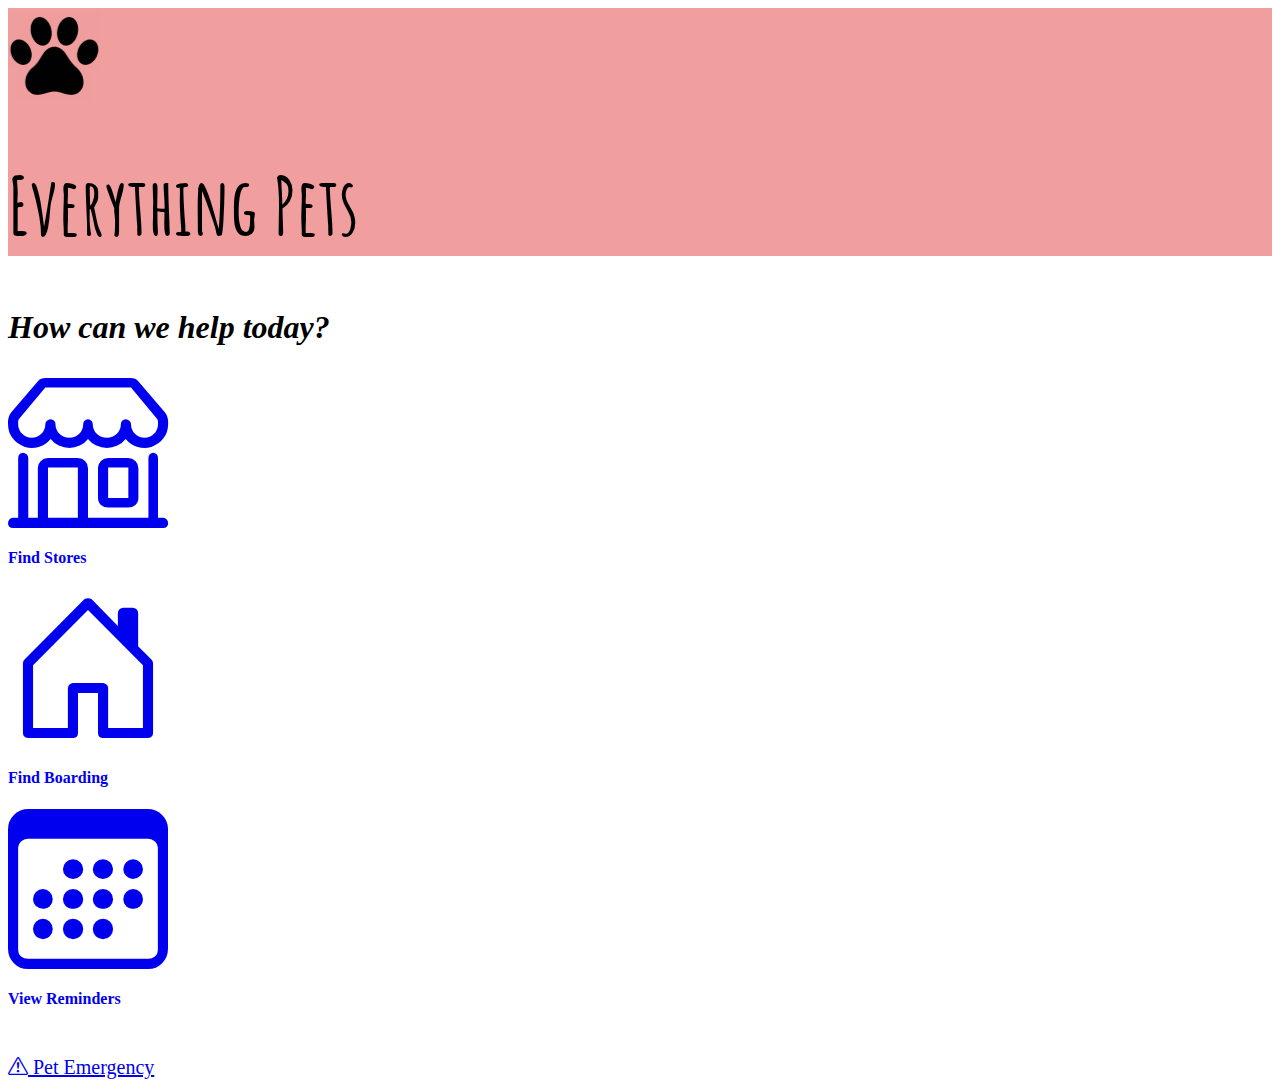
<file: index.html>
<html lang="en">
  <head>
    <meta charset="UTF-8" />
    <meta http-equiv="X-UA-Compatible" content="IE=edge" />
    <meta name="viewport" content="width=device-width, initial-scale=1.0" />
    <!-- Page title -->
    <title>Home | Everything Pets</title>
    <link rel="icon" type="image/x-icon" href="./extras/favicon.ico" />

    <!-- Bootstrap CSS -->
    <link
      href="https://cdn.jsdelivr.net/npm/bootstrap@5.2.2/dist/css/bootstrap.min.css"
      rel="stylesheet"
      integrity="sha384-Zenh87qX5JnK2Jl0vWa8Ck2rdkQ2Bzep5IDxbcnCeuOxjzrPF/et3URy9Bv1WTRi"
      crossorigin="anonymous"
    />
    <!-- Bootstrap Icons -->
    <link
      rel="stylesheet"
      href="https://cdn.jsdelivr.net/npm/bootstrap-icons@1.9.1/font/bootstrap-icons.css"
    />
    <!-- Custom CSS -->
    <link rel="stylesheet" href="./css/styles.css" />
  </head>

  <body style="overflow-x: hidden;">
    <!-- Brand banner -->
    <div class="row py-5 align-items-center" id="brand-banner">
      <div class="col-lg-1 offset-lg-4">
        <img
          src="./images/project icon 1.png"
          alt=""
          class="img-fluid mx-auto"
        />
      </div>
      <div class="col-lg-3">
        <h1
          class="text-center"
          style="font-size: 5rem; font-weight: bold; white-space: nowrap;"
        >
          Everything Pets
        </h1>
      </div>
    </div>

    <div class="row my-4 pt-5">
      <h1 class="text-center mb-5"><i>How can we help today?</i></h1>
      <div class="col-lg-2 offset-lg-3">
        <div class="row justify-content-center align-items-center">
          <!-- <img src="./images/store.png" alt="" class="px-5" /> -->
          <a
            href="./stores.html"
            class="text-black text-center"
            style="text-decoration: none;"
          >
            <i class="bi bi-shop text-center" style="font-size: 10rem;"></i>
            <h4 class="text-center mt-3">Find Stores</h4>
          </a>
        </div>
      </div>
      <div class="col-lg-2">
        <div class="row justify-content-center align-items-center">
          <!-- <img src="./images/boarding.png" alt="" class="px-5" /> -->
          <a
            href="./boarding.html"
            class="text-black text-center"
            style="text-decoration: none;"
          >
            <i class="bi bi-house-door" style="font-size: 10rem;"></i>
            <h4 class="text-center mt-3">Find Boarding</h4>
          </a>
        </div>
      </div>
      <div class="col-lg-2">
        <div class="row justify-content-center align-items-center">
          <!-- <img src="./images/reminders.png" alt="" class="px-5" /> -->
          <a
            href="./reminders.html"
            class="text-black text-center"
            style="text-decoration: none;"
          >
            <i
              class="bi bi-calendar3 text-center"
              style="font-size: 10rem;"
            ></i>
            <h4 class="text-center mt-3">View Reminders</h4>
          </a>
        </div>
      </div>
    </div>

    <div class="row" style="margin-top: 3rem;">
      <div class="col-lg-2 offset-lg-5">
        <a
          href="./emergency.html"
          class="btn btn-large btn-danger w-100 py-2"
          style="font-size: 1.25rem;"
        >
          <i class="bi bi-exclamation-triangle me-2"></i>
          Pet Emergency
        </a>
      </div>
    </div>
    <!-- Bootstrap JS bundle -->
    <script
      src="https://cdn.jsdelivr.net/npm/bootstrap@5.2.2/dist/js/bootstrap.bundle.min.js"
      integrity="sha384-OERcA2EqjJCMA+/3y+gxIOqMEjwtxJY7qPCqsdltbNJuaOe923+mo//f6V8Qbsw3"
      crossorigin="anonymous"
    ></script>
  </body>
</html>
</file>
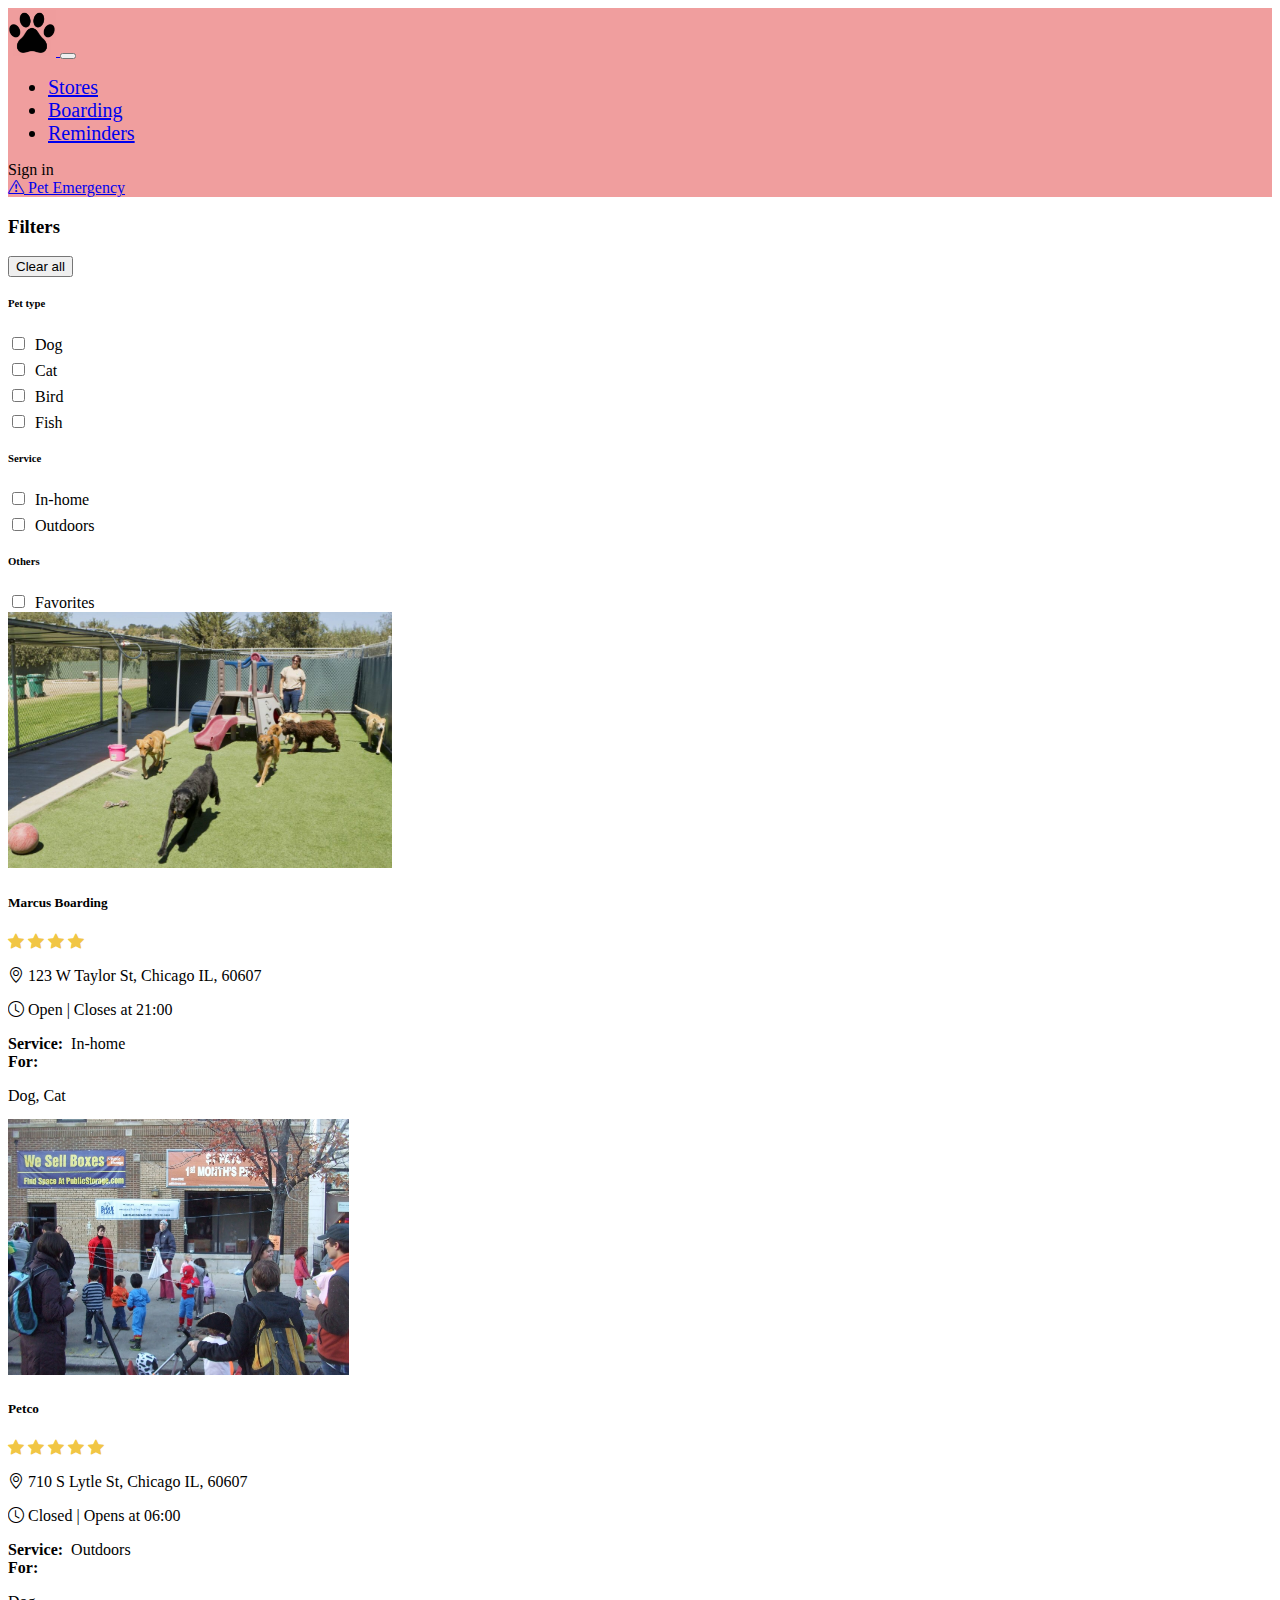
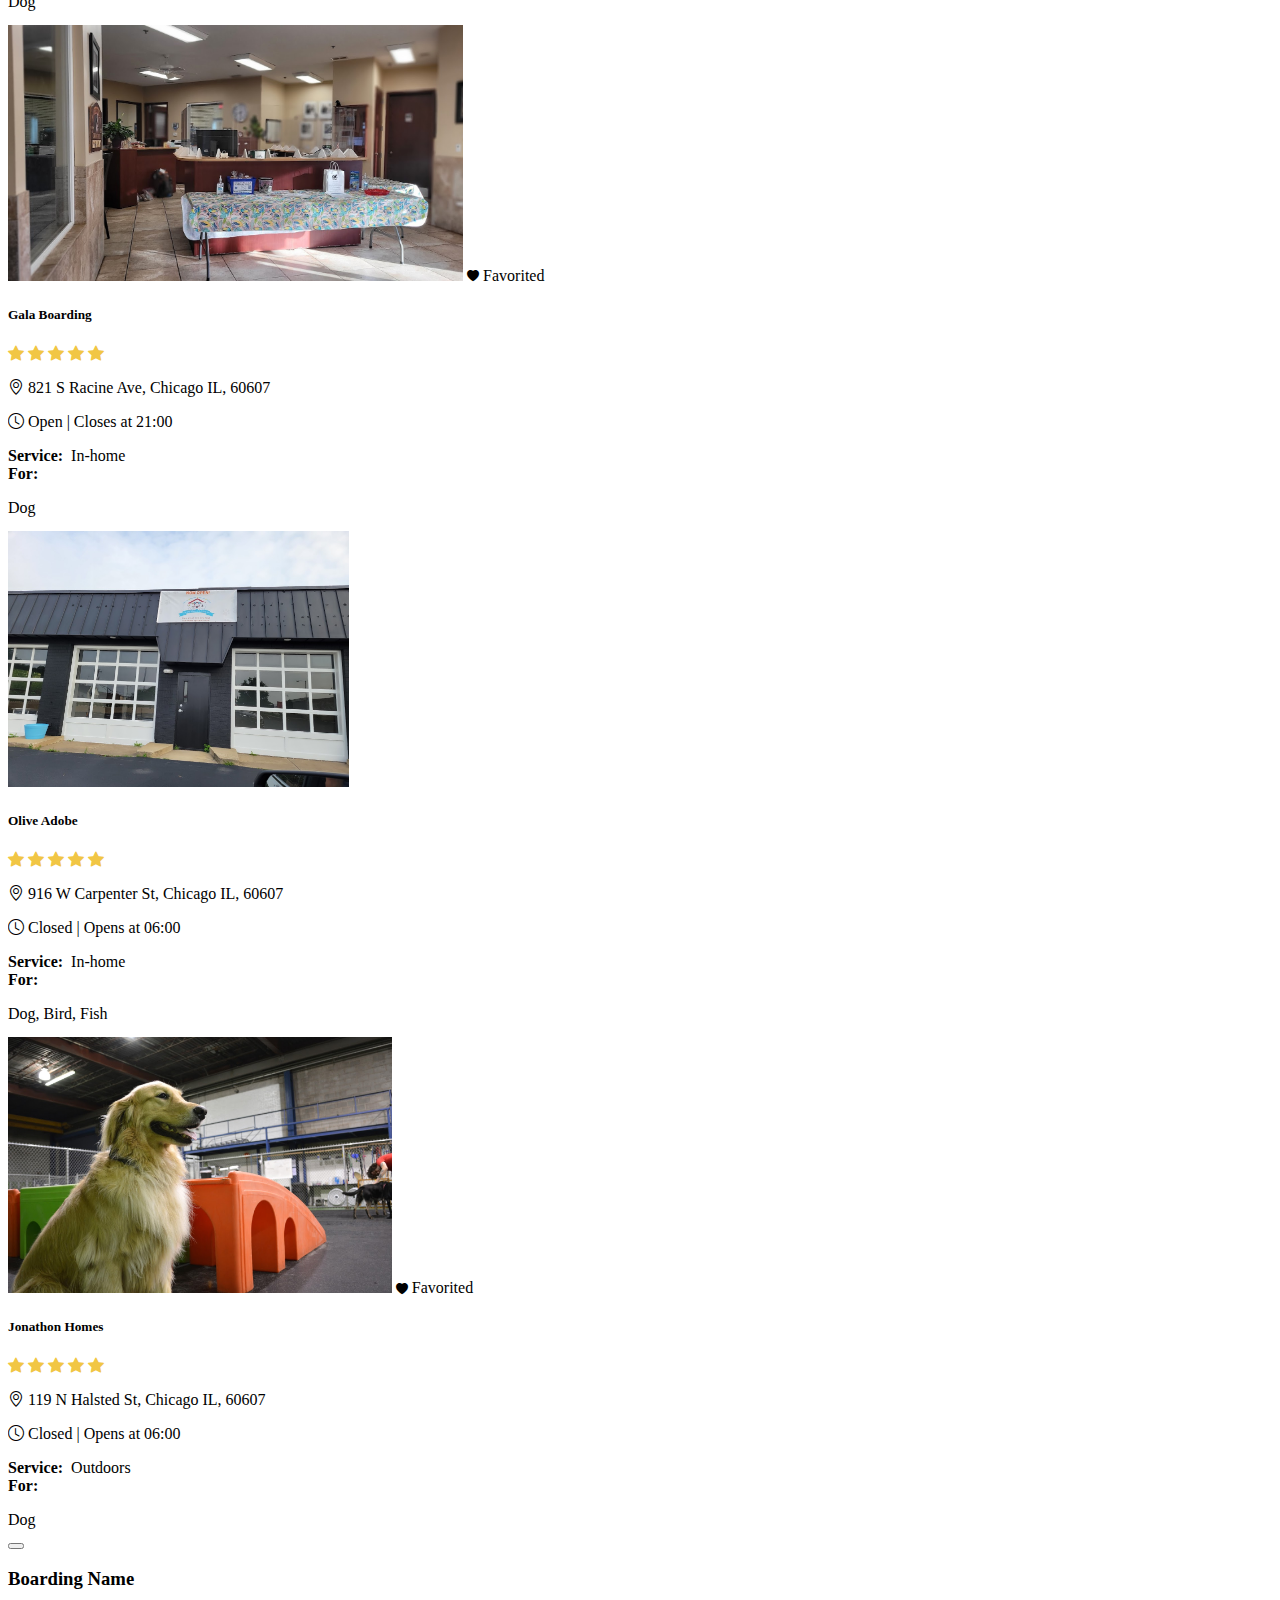
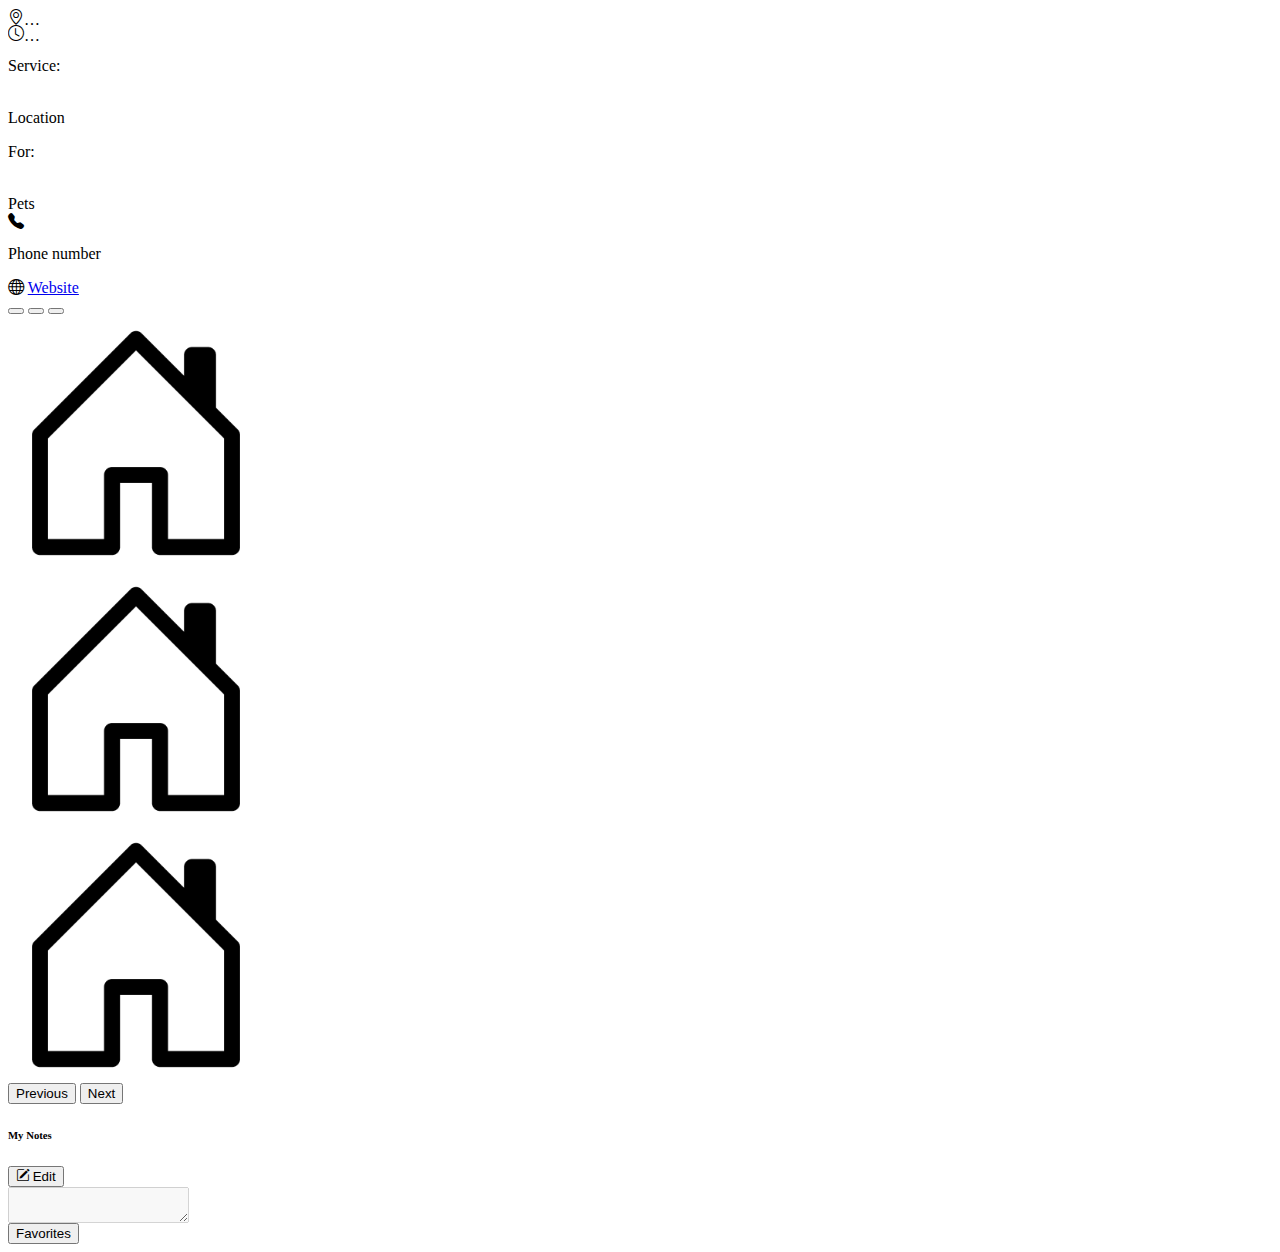
<file: boarding.html>
<html lang="en">
  <head>
    <meta charset="UTF-8" />
    <meta http-equiv="X-UA-Compatible" content="IE=edge" />
    <meta name="viewport" content="width=device-width, initial-scale=1.0" />
    <!-- Page title -->
    <title>Boarding | Everything Pets</title>
    <link rel="icon" type="image/x-icon" href="./extras/favicon.ico" />

    <!-- Bootstrap CSS -->
    <link
      href="https://cdn.jsdelivr.net/npm/bootstrap@5.2.2/dist/css/bootstrap.min.css"
      rel="stylesheet"
      integrity="sha384-Zenh87qX5JnK2Jl0vWa8Ck2rdkQ2Bzep5IDxbcnCeuOxjzrPF/et3URy9Bv1WTRi"
      crossorigin="anonymous"
    />
    <!-- Bootstrap Icons -->
    <link
      rel="stylesheet"
      href="https://cdn.jsdelivr.net/npm/bootstrap-icons@1.9.1/font/bootstrap-icons.css"
    />
    <!-- Custom CSS -->
    <link rel="stylesheet" href="./css/styles.css" />
  </head>

  <!-- Javascript -->
  <script src="https://ajax.googleapis.com/ajax/libs/jquery/3.1.1/jquery.min.js"></script>
  <script src="./js/boarding.js"></script>

  <body class="bg-light" style="overflow-x: hidden;">
    <!-- Navbar -->
    <nav class="navbar navbar-expand-lg" style="background-color: #f09e9e;">
      <div class="container-fluid">
        <a class="navbar-brand" href="./index.html">
          <img
            src="./images/project icon 1.png"
            style="height: 3rem;"
            class="ms-3"
            alt=""
          />
        </a>
        <button
          class="navbar-toggler"
          type="button"
          data-bs-toggle="collapse"
          data-bs-target="#navbarSupportedContent"
          aria-controls="navbarSupportedContent"
          aria-expanded="false"
          aria-label="Toggle navigation"
        >
          <span class="navbar-toggler-icon"></span>
        </button>
        <div class="collapse navbar-collapse" id="navbarSupportedContent">
          <ul class="navbar-nav mx-auto mb-2 mb-lg-0">
            <li class="nav-item px-2">
              <a class="nav-link" aria-current="page" href="./stores.html">
                Stores
              </a>
            </li>
            <li class="nav-item px-2">
              <a class="nav-link active text-white" href="#">Boarding</a>
            </li>
            <li class="nav-item px-2">
              <a class="nav-link" href="./reminders.html">Reminders</a>
            </li>
          </ul>
          <div
            id="sign-in"
            class="btn btn-light me-4"
            data-mdb-ripple-color="dark"
            onclick="signInOut()"
          >
            Sign in
          </div>
          <div class="d-flex mb-2 mb-lg-0">
            <a href="./emergency.html" class="btn btn-danger me-3">
              <i class="bi bi-exclamation-triangle me-2"></i>
              Pet Emergency
            </a>
          </div>
        </div>
      </div>
    </nav>

    <!-- Boarding Page code here -->
    <div class="d-flex">
      <div class="col-md-2 px-4 py-5 bg-white" id="boarding-filter-panel">
        <div class="d-flex justify-content-between align-items-center">
          <h3 class="m-0">Filters</h3>
          <input
            type="button"
            role="button"
            value="Clear all"
            id="filter-clear"
            onClick="onClearAllClick();"
            class="d-none btn btn-danger btn-sm"
          />
        </div>
        <div id="filter-data"></div>
      </div>
      <div class="col-md-10 right-pane p-4">
        <div id="boardings-list" class="row"></div>
        <div
          class="modal fade"
          id="boardingDetailModal"
          tabindex="-1"
          aria-labelledby="modalTitle"
          aria-hidden="true"
        >
          <div class="modal-dialog modal-lg modal-dialog-centered">
            <div class="modal-content">
              <div class="modal-header">
                <button
                  type="button"
                  class="btn-close"
                  data-bs-dismiss="modal"
                  aria-label="Close"
                ></button>
              </div>
              <div class="modal-body row d-flex">
                <div class="col-lg-6">
                  <h3
                    class="modal-title me-2 mb-3"
                    id="boardingName"
                    style="display: inline-block;"
                  >
                    Boarding Name
                  </h3>
                  <div
                    class="py-2"
                    id="boardingStars"
                    style="display: inline-block;"
                  ></div>
                  <div class="boarding-address mb-2 d-flex align-items-center">
                    <i class="bi bi-geo-alt me-2"></i>
                    <p id="boardingAddress">Boarding Address</p>
                  </div>
                  <div
                    class="d-flex boarding-status mb-2 align-items-baseline mb-3"
                  >
                    <div class="d-flex align-items-center">
                      <i class="bi bi-clock me-2"></i>
                      <p id="boardingStatus">Status</p>
                      &nbsp | &nbsp
                    </div>
                    <div>
                      <p>09:00 - 21:00 (Weekdays)</p>
                      <p>09:00 - 17:00 (Weekends)</p>
                    </div>
                  </div>
                  <div class="boarding-location d-flex mb-2">
                    <p class="fw-bold">Service:</p>
                    &nbsp;
                    <p id="boardingLocationOfService">Location</p>
                  </div>
                  <div class="boarding-for d-flex mb-4">
                    <p class="fw-bold">For:</p>
                    &nbsp;
                    <p id="boardingPets">Pets</p>
                  </div>
                  <div class="d-flex justify-content-between mb-2">
                    <div class="boarding-phone mb-2 d-flex align-items-center">
                      <i class="bi bi-telephone-fill me-2"></i>
                      <p id="boardingPhone">Phone number</p>
                    </div>
                    <p class="boarding-website">
                      <i class="bi bi-globe me-2"></i>
                      <a id="boardingSite" href="www.example.com">Website</a>
                    </p>
                  </div>
                </div>
                <div class="col-lg-6">
                  <div
                    id="carouselExampleIndicators"
                    class="carousel slide mb-3"
                    data-bs-ride="carousel"
                  >
                    <div class="carousel-indicators">
                      <button
                        type="button"
                        data-bs-target="#carouselExampleIndicators"
                        data-bs-slide-to="0"
                        class="active"
                        aria-current="true"
                        aria-label="Slide 1"
                      ></button>
                      <button
                        type="button"
                        data-bs-target="#carouselExampleIndicators"
                        data-bs-slide-to="1"
                        aria-label="Slide 2"
                      ></button>
                      <button
                        type="button"
                        data-bs-target="#carouselExampleIndicators"
                        data-bs-slide-to="2"
                        aria-label="Slide 3"
                      ></button>
                    </div>
                    <div class="carousel-inner">
                      <div class="carousel-item active">
                        <img
                          src="./images/boarding.png"
                          class="d-block w-100"
                          alt="image1"
                          id="carouselImg1"
                          style="height: 16rem;"
                        />
                      </div>
                      <div class="carousel-item">
                        <img
                          src="./images/boarding.png"
                          class="d-block w-100"
                          alt="image2"
                          id="carouselImg2"
                          style="height: 16rem;"
                        />
                      </div>
                      <div class="carousel-item">
                        <img
                          src="./images/boarding.png"
                          class="d-block w-100"
                          alt="image3"
                          id="carouselImg3"
                          style="height: 16rem;"
                        />
                      </div>
                    </div>
                    <button
                      class="carousel-control-prev"
                      type="button"
                      data-bs-target="#carouselExampleIndicators"
                      data-bs-slide="prev"
                    >
                      <span
                        class="carousel-control-prev-icon"
                        aria-hidden="true"
                      ></span>
                      <span class="visually-hidden">Previous</span>
                    </button>
                    <button
                      class="carousel-control-next"
                      type="button"
                      data-bs-target="#carouselExampleIndicators"
                      data-bs-slide="next"
                    >
                      <span
                        class="carousel-control-next-icon"
                        aria-hidden="true"
                      ></span>
                      <span class="visually-hidden">Next</span>
                    </button>
                  </div>
                  <div class="form-outline">
                    <div class="row mb-2">
                      <div class="col-lg-3 py-1">
                        <label class="form-label" for="textAreaExample">
                          <h6 class="mb-0">My Notes</h6>
                        </label>
                      </div>
                      <div class="col-lg-3 offset-lg-6">
                        <button
                          id="edit-notes-button"
                          class="btn btn-sm btn-primary w-100"
                          onclick="editNote()"
                        >
                          <i class="bi bi-pencil-square me-2"></i>
                          Edit
                        </button>
                        <button
                          id="save-notes-button"
                          class="btn btn-sm btn-success w-100"
                          onclick="saveNote()"
                          style="display: none;"
                        >
                          <i class="bi bi-save me-2"></i>
                          Save
                        </button>
                      </div>
                    </div>
                    <textarea
                      class="form-control"
                      id="my-notes"
                      rows="2"
                      disabled
                    ></textarea>
                  </div>
                </div>
              </div>
              <div class="modal-footer">
                <button
                  type="button"
                  class="btn border border-1 rounded favorite-button"
                  onclick="onFavoriteClick(this.id)"
                >
                  Favorites
                </button>
              </div>
            </div>
          </div>
        </div>
      </div>
    </div>

    <!-- Button to return to the top of page -->
    <div class="fixed-bottom d-flex justify-content-end m-2">
      <button
        type="button"
        class="btn btn-primary rounded-circle"
        style="
          width: 3rem;
          height: 3rem;
          background-color: #f09e9e;
          border: none;
        "
        hidden="true"
        id="return-to-top"
        onclick="topFunction()"
      >
        <i class="bi bi-chevron-double-up"></i>
      </button>
    </div>

    <!-- Bootstrap JS bundle -->
    <script
      src="https://cdn.jsdelivr.net/npm/bootstrap@5.2.2/dist/js/bootstrap.bundle.min.js"
      integrity="sha384-OERcA2EqjJCMA+/3y+gxIOqMEjwtxJY7qPCqsdltbNJuaOe923+mo//f6V8Qbsw3"
      crossorigin="anonymous"
    ></script>
  </body>
</html>
</file>
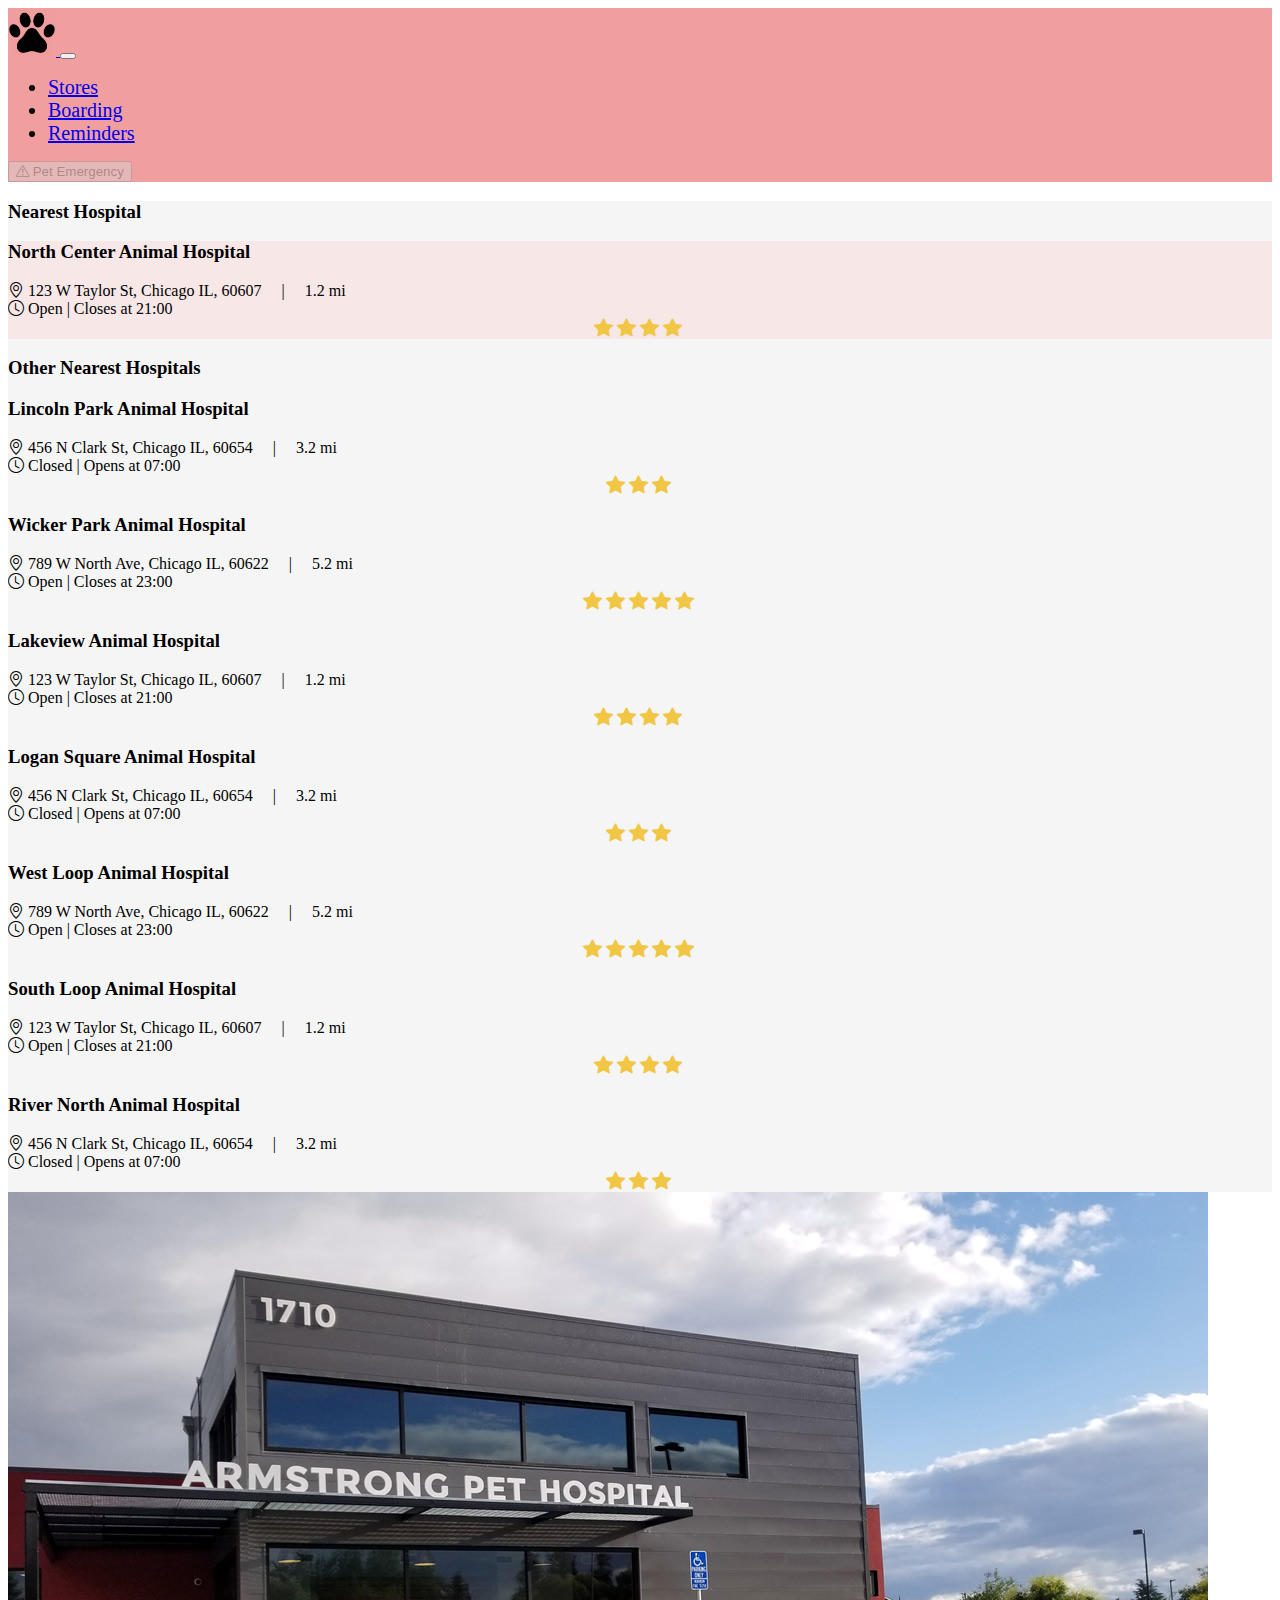
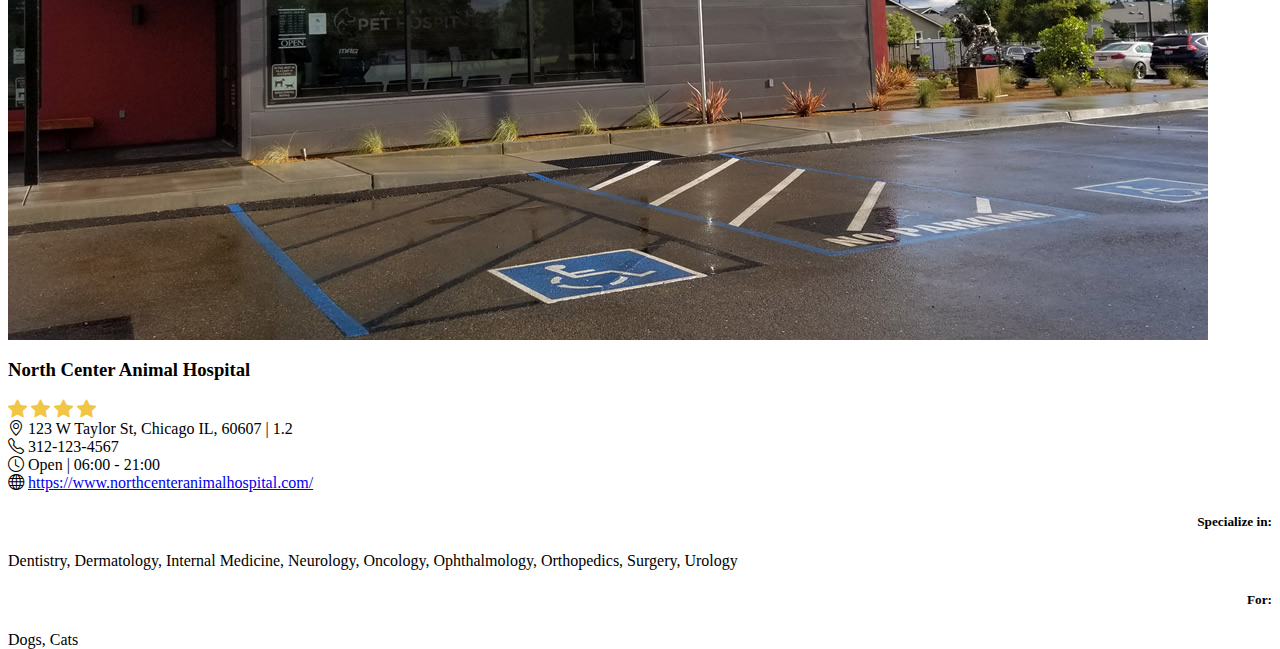
<file: emergency.html>
<html lang="en">
  <head>
    <meta charset="UTF-8" />
    <meta http-equiv="X-UA-Compatible" content="IE=edge" />
    <meta name="viewport" content="width=device-width, initial-scale=1.0" />
    <!-- Page title -->
    <title>Pet Emergency | Everything Pets</title>
    <link rel="icon" type="image/x-icon" href="./extras/favicon.ico" />

    <!-- Bootstrap CSS -->
    <link
      href="https://cdn.jsdelivr.net/npm/bootstrap@5.2.2/dist/css/bootstrap.min.css"
      rel="stylesheet"
      integrity="sha384-Zenh87qX5JnK2Jl0vWa8Ck2rdkQ2Bzep5IDxbcnCeuOxjzrPF/et3URy9Bv1WTRi"
      crossorigin="anonymous"
    />
    <!-- Bootstrap Icons -->
    <link
      rel="stylesheet"
      href="https://cdn.jsdelivr.net/npm/bootstrap-icons@1.9.1/font/bootstrap-icons.css"
    />
    <!-- Custom CSS -->
    <link rel="stylesheet" href="/css/styles.css" />

    <script src="https://ajax.googleapis.com/ajax/libs/jquery/3.1.1/jquery.min.js"></script>
    <script src="./js/stores.js"></script>
  </head>

  <body style="overflow-x: hidden; overflow-y: hidden;">
    <!-- Navbar -->
    <nav class="navbar navbar-expand-lg" style="background-color: #f09e9e;">
      <div class="container-fluid">
        <a class="navbar-brand" href="./index.html">
          <img
            src="./images/project icon 1.png"
            style="height: 3rem;"
            class="ms-3"
            alt=""
          />
        </a>
        <button
          class="navbar-toggler"
          type="button"
          data-bs-toggle="collapse"
          data-bs-target="#navbarSupportedContent"
          aria-controls="navbarSupportedContent"
          aria-expanded="false"
          aria-label="Toggle navigation"
        >
          <span class="navbar-toggler-icon"></span>
        </button>
        <div class="collapse navbar-collapse" id="navbarSupportedContent">
          <ul class="navbar-nav mx-auto mb-2 mb-lg-0">
            <li class="nav-item px-2">
              <a class="nav-link" aria-current="page" href="./stores.html">
                Stores
              </a>
            </li>
            <li class="nav-item px-2">
              <a class="nav-link" href="./boarding.html">
                Boarding
              </a>
            </li>
            <li class="nav-item px-2">
              <a class="nav-link" href="./reminders.html">
                Reminders
              </a>
            </li>
          </ul>
          <div class="d-flex mb-2 mb-lg-0">
            <button href="#" class="btn btn-light text-danger me-3" disabled>
              <i class="bi bi-exclamation-triangle me-2"></i>
              Pet Emergency
            </button>
          </div>
        </div>
      </div>
    </nav>

    <!-- Main -->
    <main>
      <div class="d-flex" style="height: 92%;">
        <!-- Left -->
        <div
          class="col-md-6 left-pane p-4 overflow-auto"
          style="background-color: #f5f5f5;"
        >
          <div class="" id="hosp-list"></div>
        </div>
        <div
          class="col-md-6 right-pane p-5 overflow-auto flex-grow-1"
          style="background-color: white;"
        >
          <div class="w-50 mb-4" id="hosp-img"></div>
          <h3 class="mb-3" id="hosp-name"></h3>
          <div class="mb-3" id="hosp-rating"></div>
          <div class="hosp-address mb-3">
            <i class="bi bi-geo-alt me-2"></i>
            <span id="hosp-address"></span>
            |
            <span id="hosp-distance"></span>
          </div>
          <div class="hosp-phone mb-3">
            <i class="bi bi-telephone me-2"></i>
            <span id="hosp-phone"></span>
          </div>
          <div class="hosp-status mb-3">
            <i class="bi bi-clock me-2"></i>
            <span id="hosp-status"></span>
            |
            <span id="hosp-open"></span>
            -
            <span id="hosp-close"></span>
          </div>
          <div class="hosp-website mb-3">
            <i class="bi bi-globe me-2"></i>
            <a href="#" id="hosp-website" target="_blank">Website</a>
          </div>
          <div class="container">
            <div class="row">
              <div
                class="col-md-2 p-0 no-float"
                style="justify-content: right;"
              >
                <h5 class="" style="text-align: right;">Specialize in:</h5>
              </div>
              <div class="col-md">
                <span id="hosp-speciality"></span>
              </div>
            </div>
          </div>
          <div class="container">
            <div class="row">
              <div
                class="col-md-2 p-0 no-float"
                style="justify-content: right;"
              >
                <h5 class="" style="text-align: right;">For:</h5>
              </div>
              <div class="col-md">
                <span id="hosp-petTypes"></span>
              </div>
            </div>
          </div>
        </div>
      </div>
    </main>

    <!-- Emergency Page code here -->
    <script src="./js/emergency.js"></script>
    <!-- Bootstrap JS bundle -->
    <script
      src="https://cdn.jsdelivr.net/npm/bootstrap@5.2.2/dist/js/bootstrap.bundle.min.js"
      integrity="sha384-OERcA2EqjJCMA+/3y+gxIOqMEjwtxJY7qPCqsdltbNJuaOe923+mo//f6V8Qbsw3"
      crossorigin="anonymous"
    ></script>
  </body>
</html>
</file>
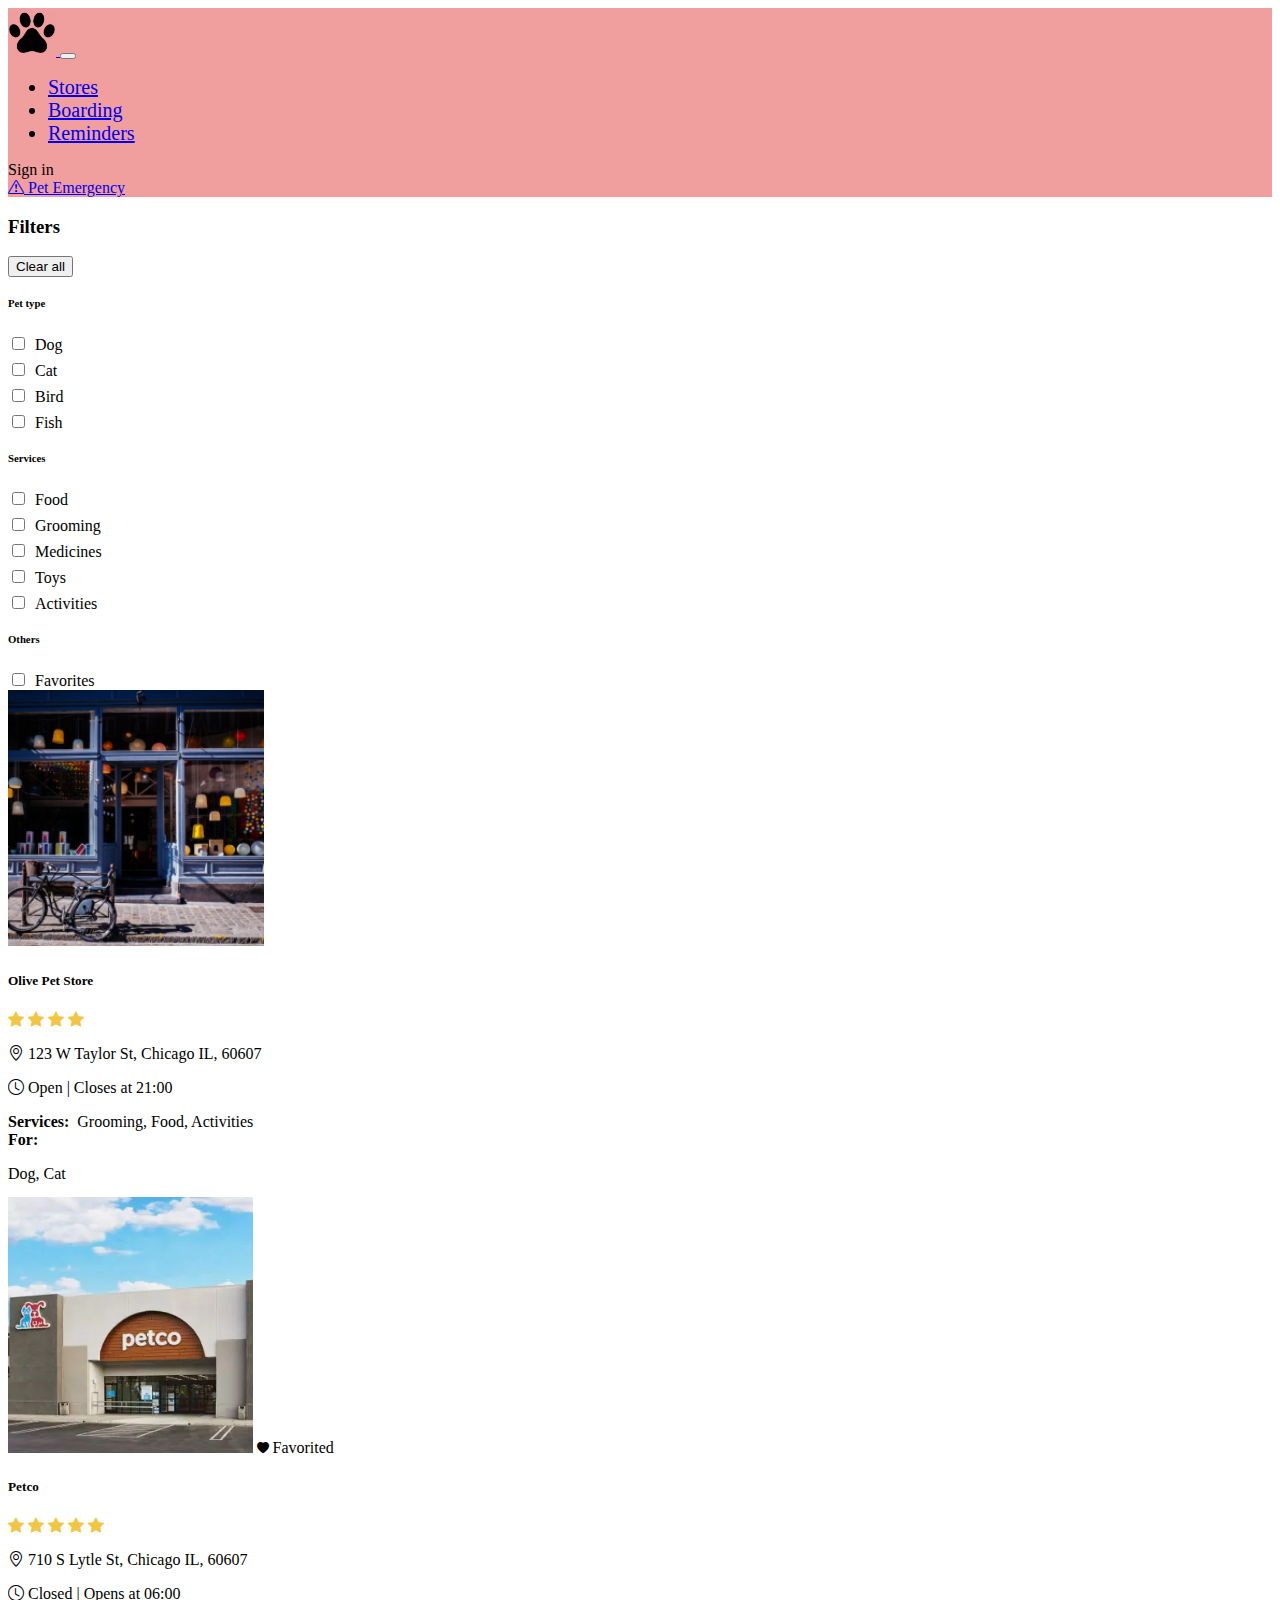
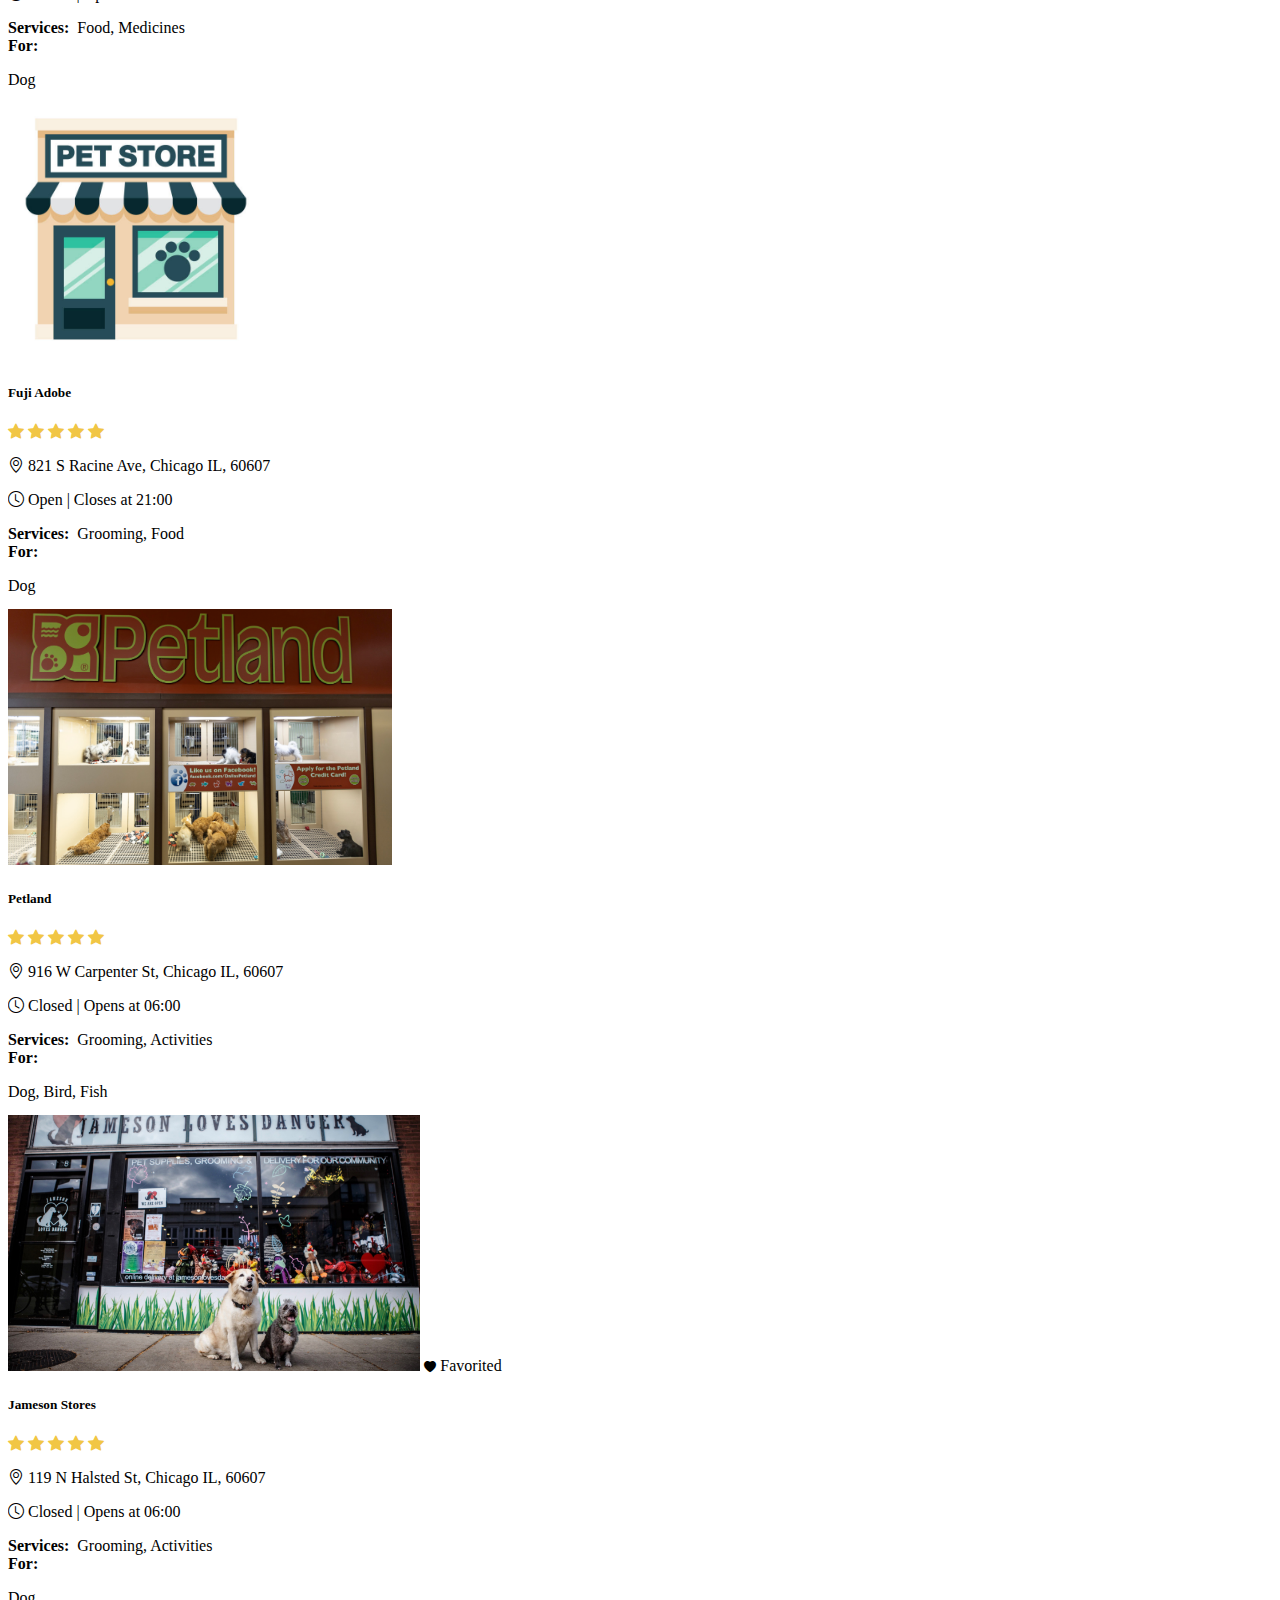
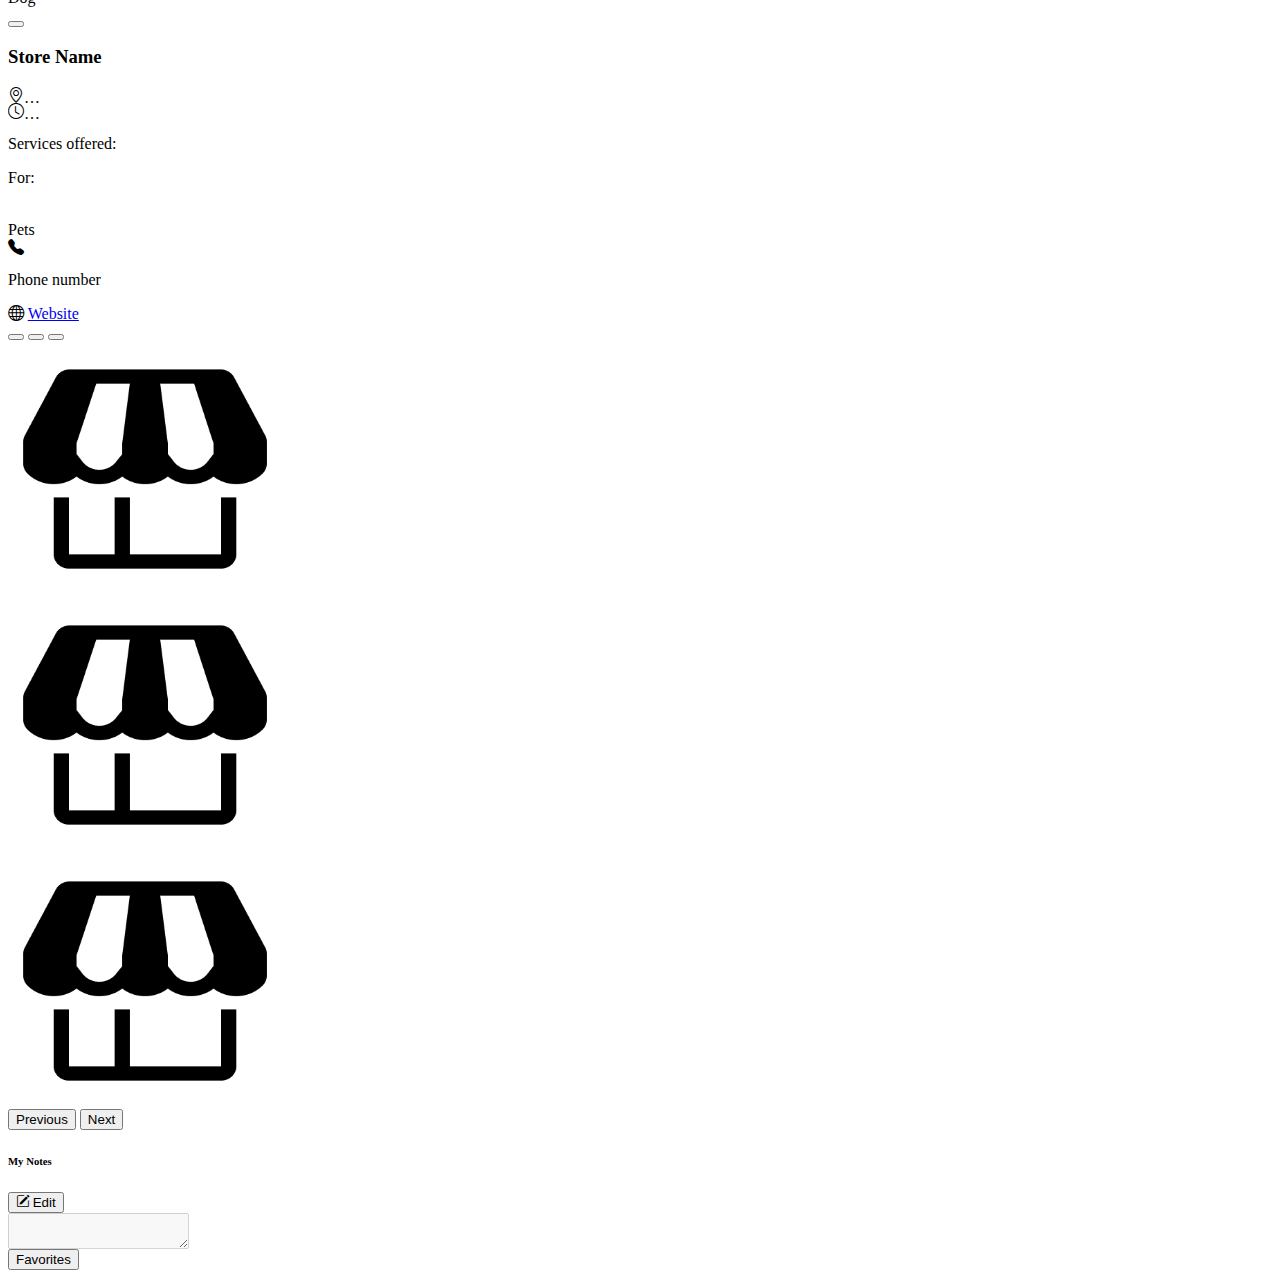
<file: stores.html>
<html lang="en">
  <head>
    <meta charset="UTF-8" />
    <meta http-equiv="X-UA-Compatible" content="IE=edge" />
    <meta name="viewport" content="width=device-width, initial-scale=1.0" />
    <!-- Page title -->
    <title>Stores | Everything Pets</title>
    <link rel="icon" type="image/x-icon" href="./extras/favicon.ico" />

    <!-- Bootstrap CSS -->
    <link
      href="https://cdn.jsdelivr.net/npm/bootstrap@5.2.2/dist/css/bootstrap.min.css"
      rel="stylesheet"
      integrity="sha384-Zenh87qX5JnK2Jl0vWa8Ck2rdkQ2Bzep5IDxbcnCeuOxjzrPF/et3URy9Bv1WTRi"
      crossorigin="anonymous"
    />
    <!-- Bootstrap Icons -->
    <link
      rel="stylesheet"
      href="https://cdn.jsdelivr.net/npm/bootstrap-icons@1.9.1/font/bootstrap-icons.css"
    />
    <!-- Custom CSS -->
    <link rel="stylesheet" href="./css/styles.css" />

    <!-- Javascript -->
    <script src="https://ajax.googleapis.com/ajax/libs/jquery/3.1.1/jquery.min.js"></script>
    <script src="./js/stores.js"></script>
  </head>

  <body class="bg-light" style="overflow-x: hidden;">
    <!-- Navbar -->
    <nav class="navbar navbar-expand-lg" style="background-color: #f09e9e;">
      <div class="container-fluid">
        <a class="navbar-brand" href="./index.html">
          <img
            src="./images/project icon 1.png"
            style="height: 3rem;"
            class="ms-3"
            alt=""
          />
        </a>
        <button
          class="navbar-toggler"
          type="button"
          data-bs-toggle="collapse"
          data-bs-target="#navbarSupportedContent"
          aria-controls="navbarSupportedContent"
          aria-expanded="false"
          aria-label="Toggle navigation"
        >
          <span class="navbar-toggler-icon"></span>
        </button>
        <div class="collapse navbar-collapse" id="navbarSupportedContent">
          <ul class="navbar-nav mx-auto mb-2 mb-lg-0">
            <li class="nav-item px-2">
              <a
                class="nav-link active text-white"
                aria-current="page"
                href="#"
              >
                Stores
              </a>
            </li>
            <li class="nav-item px-2">
              <a class="nav-link" href="./boarding.html">Boarding</a>
            </li>
            <li class="nav-item px-2">
              <a class="nav-link" href="./reminders.html">Reminders</a>
            </li>
          </ul>
          <div
            id="sign-in"
            class="btn btn-light me-4"
            data-mdb-ripple-color="dark"
            onclick="signInOut()"
          >
            Sign in
          </div>
          <div class="d-flex mb-2 mb-lg-0">
            <a href="./emergency.html" class="btn btn-danger me-3">
              <i class="bi bi-exclamation-triangle me-2"></i>
              Pet Emergency
            </a>
          </div>
        </div>
      </div>
    </nav>

    <!-- Stores Page code here -->
    <div class="d-flex">
      <div class="col-md-2 px-4 py-5 bg-white" id="stores-filter-panel">
        <div class="d-flex justify-content-between align-items-center">
          <h3 class="m-0">Filters</h3>
          <input
            type="button"
            role="button"
            value="Clear all"
            id="filter-clear"
            onClick="onClearAllClick();"
            class="d-none btn btn-danger btn-sm"
          />
        </div>
        <div id="filter-data"></div>
      </div>
      <div class="col-md-10 right-pane p-4">
        <div id="stores-list" class="row"></div>
        <div
          class="modal fade"
          id="storesDetailModal"
          tabindex="-1"
          aria-labelledby="modalTitle"
          aria-hidden="true"
        >
          <div class="modal-dialog modal-lg modal-dialog-centered">
            <div class="modal-content">
              <div class="modal-header">
                <button
                  type="button"
                  class="btn-close"
                  data-bs-dismiss="modal"
                  aria-label="Close"
                ></button>
              </div>
              <div class="modal-body row d-flex">
                <div class="col-lg-6">
                  <h3
                    class="modal-title mb-3 me-2"
                    id="storeName"
                    style="display: inline-block;"
                  >
                    Store Name
                  </h3>
                  <div
                    class="py-2"
                    id="storeStars"
                    style="display: inline-block;"
                  ></div>
                  <div class="store-address mb-2 d-flex align-items-center">
                    <i class="bi bi-geo-alt me-2"></i>
                    <p id="storeAddress">Store Address</p>
                  </div>
                  <div class="d-flex store-status mb-3 align-items-baseline">
                    <div class="d-flex align-items-center">
                      <i class="bi bi-clock me-2"></i>
                      <p id="storeStatus">Status</p>
                      &nbsp | &nbsp
                    </div>
                    <div>
                      <p>09:00 - 21:00 (Weekdays)</p>
                      <p>09:00 - 17:00 (Weekends)</p>
                    </div>
                  </div>
                  <p class="store-services mb-0 fw-bold">Services offered:</p>
                  <ul id="storeServices"></ul>
                  <div class="store-for d-flex mb-5">
                    <p class="fw-bold">For:</p>
                    &nbsp;
                    <p id="storePets">Pets</p>
                  </div>
                  <div class="d-flex justify-content-between mb-2">
                    <div class="store-phone mb-2 d-flex align-items-center">
                      <i class="bi bi-telephone-fill me-2"></i>
                      <p id="storePhone">Phone number</p>
                    </div>
                    <p class="store-website">
                      <i class="bi bi-globe me-2"></i>
                      <a id="storeSite" href="www.example.com">Website</a>
                    </p>
                  </div>
                </div>
                <div class="col-lg-6">
                  <div
                    id="carouselExampleIndicators"
                    class="carousel slide mb-3"
                    data-bs-ride="carousel"
                  >
                    <div class="carousel-indicators">
                      <button
                        type="button"
                        data-bs-target="#carouselExampleIndicators"
                        data-bs-slide-to="0"
                        class="active"
                        aria-current="true"
                        aria-label="Slide 1"
                      ></button>
                      <button
                        type="button"
                        data-bs-target="#carouselExampleIndicators"
                        data-bs-slide-to="1"
                        aria-label="Slide 2"
                      ></button>
                      <button
                        type="button"
                        data-bs-target="#carouselExampleIndicators"
                        data-bs-slide-to="2"
                        aria-label="Slide 3"
                      ></button>
                    </div>
                    <div class="carousel-inner">
                      <div class="carousel-item active">
                        <img
                          src="./images/store.png"
                          class="d-block w-100"
                          alt="image1"
                          id="carouselImg1"
                          style="height: 16rem;"
                        />
                      </div>
                      <div class="carousel-item">
                        <img
                          src="./images/store.png"
                          class="d-block w-100"
                          alt="image2"
                          id="carouselImg2"
                          style="height: 16rem;"
                        />
                      </div>
                      <div class="carousel-item">
                        <img
                          src="./images/store.png"
                          class="d-block w-100"
                          alt="image3"
                          id="carouselImg3"
                          style="height: 16rem;"
                        />
                      </div>
                    </div>
                    <button
                      class="carousel-control-prev"
                      type="button"
                      data-bs-target="#carouselExampleIndicators"
                      data-bs-slide="prev"
                    >
                      <span
                        class="carousel-control-prev-icon"
                        aria-hidden="true"
                      ></span>
                      <span class="visually-hidden">Previous</span>
                    </button>
                    <button
                      class="carousel-control-next"
                      type="button"
                      data-bs-target="#carouselExampleIndicators"
                      data-bs-slide="next"
                    >
                      <span
                        class="carousel-control-next-icon"
                        aria-hidden="true"
                      ></span>
                      <span class="visually-hidden">Next</span>
                    </button>
                  </div>
                  <div class="form-outline">
                    <div class="row mb-2">
                      <div class="col-lg-3 py-1">
                        <label class="form-label" for="textAreaExample">
                          <h6 class="mb-0">My Notes</h6>
                        </label>
                      </div>
                      <div class="col-lg-3 offset-lg-6">
                        <button
                          id="edit-notes-button"
                          class="btn btn-sm btn-primary w-100"
                          onclick="editNote()"
                        >
                          <i class="bi bi-pencil-square me-2"></i>
                          Edit
                        </button>
                        <button
                          id="save-notes-button"
                          class="btn btn-sm btn-success w-100"
                          onclick="saveNote()"
                          style="display: none;"
                        >
                          <i class="bi bi-save me-2"></i>
                          Save
                        </button>
                      </div>
                    </div>
                    <textarea
                      class="form-control"
                      id="my-notes"
                      rows="2"
                      disabled
                    ></textarea>
                  </div>
                </div>
              </div>
              <div class="modal-footer">
                <button
                  type="button"
                  class="btn border border-1 rounded favorite-button"
                  onclick="onFavoriteClick(this.id)"
                >
                  Favorites
                </button>
              </div>
            </div>
          </div>
        </div>
      </div>
    </div>

    <!-- Button to return to the top of page -->
    <div class="fixed-bottom d-flex justify-content-end m-2">
      <button
        type="button"
        class="btn btn-primary rounded-circle"
        style="
          width: 3rem;
          height: 3rem;
          background-color: #f09e9e;
          border: none;
        "
        hidden="true"
        id="return-to-top"
        onclick="topFunction()"
      >
        <i class="bi bi-chevron-double-up"></i>
      </button>
    </div>

    <!-- Bootstrap JS bundle -->
    <script
      src="https://cdn.jsdelivr.net/npm/bootstrap@5.2.2/dist/js/bootstrap.bundle.min.js"
      integrity="sha384-OERcA2EqjJCMA+/3y+gxIOqMEjwtxJY7qPCqsdltbNJuaOe923+mo//f6V8Qbsw3"
      crossorigin="anonymous"
    ></script>
  </body>
</html>
</file>
<file: css/styles.css>
/* Amatica SC font */
@import url('https://fonts.googleapis.com/css2?family=Amatic+SC:wght@400;700&display=swap');

#brand-banner {
  font-family: 'Amatic SC', cursive;
  background-color: #f09e9e;
}

.nav-item {
  font-size: 1.25rem;
}

.nav-item:hover a {
  color: black;
  font-weight: 500;
}

p {
  margin-bottom: 0;
}

.store-address,
.store-services,
.store-status,
.boarding-address,
.boarding-location-of-services,
.boarding-status {
  -webkit-line-clamp: 1;
  display: -webkit-box;
  -webkit-box-orient: vertical;
  overflow: hidden;
}

.reminder {
  background-color: #fff;
  transition: 0.1s;
}

.reminder:hover {
  background-color: #f09e9e6e;
  transition: 0.1s;
  cursor: pointer;
}

.color-calendar {
  width: 100%;
  height: 30rem;
  justify-content: space-around;
  box-shadow: none !important;
  border: 1px solid #ddd !important;
}

.calendar__header {
  justify-content: center;
}

.calendar__weekdays,
.calendar__days {
  justify-content: space-around;
}

.calendar__day-box {
  background-color: #f09e9e !important;
  border-radius: 50% !important;
  box-shadow: none !important;
}

.color-calendar.basic
  .calendar__days
  .calendar__day-text:hover
  ~ .calendar__day-box {
  background-color: #f09e9e6e !important;
  opacity: 1 !important;
}

#reminders {
  height: 26rem;
  overflow-y: scroll;
}

.required:after {
  content: ' *';
  color: red;
}

.hospital-card:hover {
  cursor: pointer;
}

/* Scrollbar styles */

/* width */
::-webkit-scrollbar {
  width: 10px;
}

/* Track */
::-webkit-scrollbar-track {
  background: #f1f1f1;
  border-radius: 5px;
}

/* Handle */
::-webkit-scrollbar-thumb {
  background: #ccc;
  border-radius: 5px;
}

/* Handle on hover */
::-webkit-scrollbar-thumb:hover {
  background: #aaa;
}
</file>
